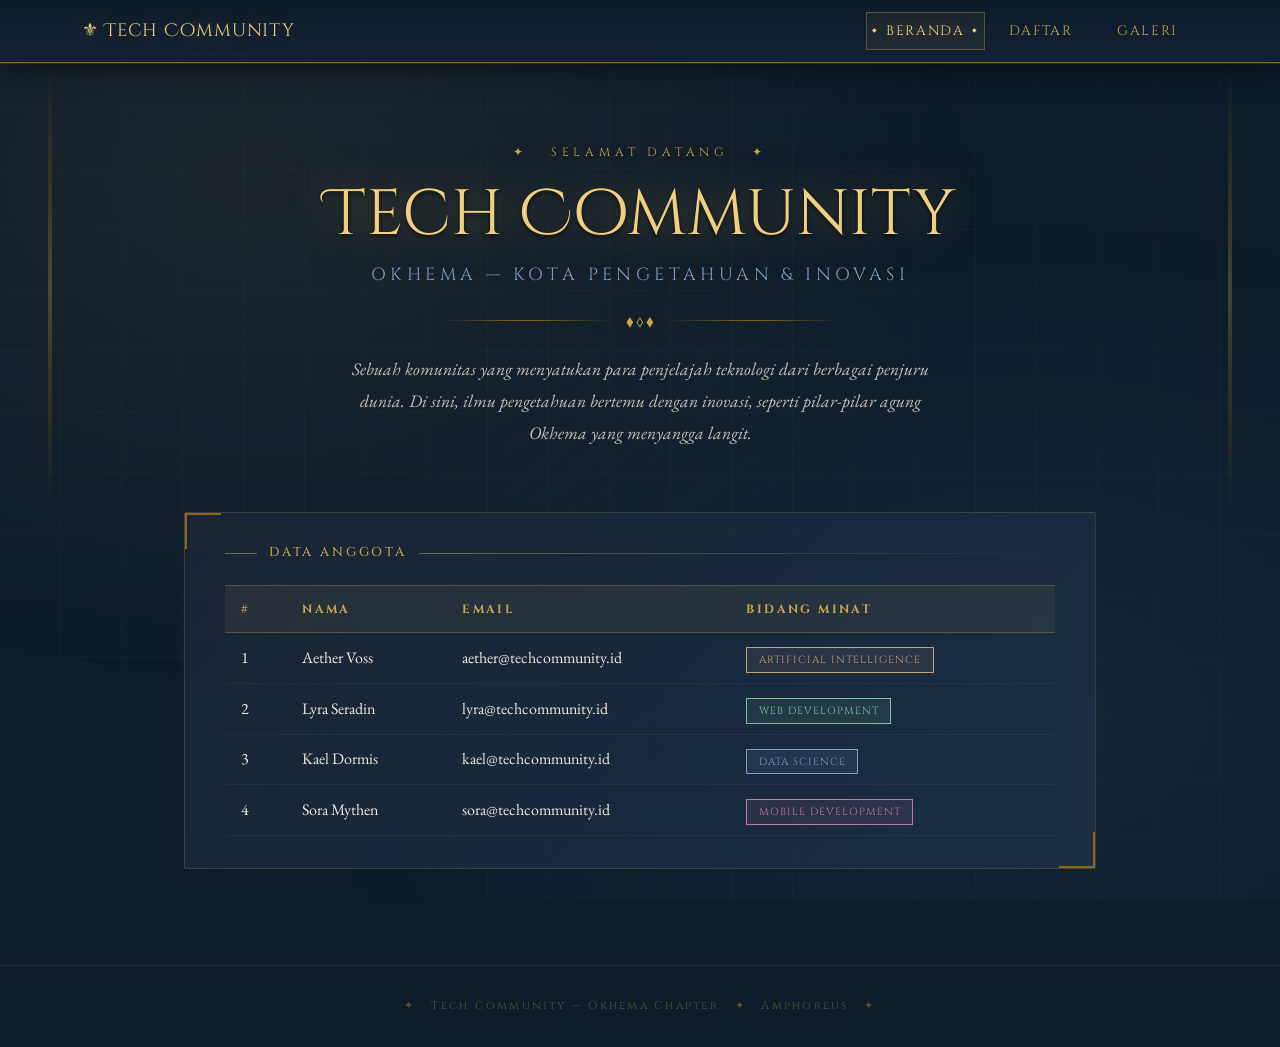
<file: index.html>
<!DOCTYPE html>
<html lang="id">
<head>
    <meta charset="UTF-8">
    <meta name="viewport" content="width=device-width, initial-scale=1.0">
    <title>Tech Community</title>
    <link href="https://cdn.jsdelivr.net/npm/bootstrap@5.3.3/dist/css/bootstrap.min.css" rel="stylesheet">
    <link href="https://fonts.googleapis.com/css2?family=Cinzel+Decorative:wght@400;700;900&family=Cinzel:wght@400;600;700&family=EB+Garamond:ital,wght@0,400;0,500;1,400&display=swap" rel="stylesheet">
    <link rel="stylesheet" href="./okhema-base.css">
    <link rel="stylesheet" href="./index.css">
</head>
<body>

    <!-- NAVBAR -->
    <nav class="navbar-okhema">
        <div class="container d-flex align-items-center justify-content-between flex-wrap gap-2">
            <span class="navbar-brand-text">⚜ Tech Community</span>
            <div class="d-flex gap-1">
                <a href="./index.html"   class="nav-link-okhema active">Beranda</a>
                <a href="./form.html"    class="nav-link-okhema">Daftar</a>
                <a href="./gallery.html" class="nav-link-okhema">Galeri</a>
            </div>
        </div>
    </nav>

    <!-- HERO -->
    <section class="hero">
        <div class="pillar-left"></div>
        <div class="pillar-right"></div>

        <p class="hero-ornament fade-up">✦ &nbsp; Selamat Datang &nbsp; ✦</p>
        <h1 class="hero-title fade-up-d1">Tech Community</h1>
        <p class="hero-subtitle fade-up-d2">Okhema — Kota Pengetahuan &amp; Inovasi</p>

        <div class="hero-divider fade-up-d3">
            <div class="line"></div>
            <span class="gem">◆ ◇ ◆</span>
            <div class="line"></div>
        </div>

        <p class="hero-desc fade-up-d4">
            Sebuah komunitas yang menyatukan para penjelajah teknologi dari berbagai penjuru dunia.
            Di sini, ilmu pengetahuan bertemu dengan inovasi, seperti pilar-pilar agung Okhema
            yang menyangga langit.
        </p>
    </section>

    <!-- MAIN CONTENT -->
    <div class="container-main">
        <div class="section-card fade-up">
            <div class="corner-br"></div>
            <h2 class="section-title">Data Anggota</h2>

            <div class="table-responsive">
                <table class="table-okhema" id="memberTable">
                    <thead>
                        <tr>
                            <th>#</th>
                            <th>Nama</th>
                            <th>Email</th>
                            <th>Bidang Minat</th>
                        </tr>
                    </thead>
                    <tbody id="staticRows">
                        <tr>
                            <td>1</td>
                            <td>Aether Voss</td>
                            <td>aether@techcommunity.id</td>
                            <td><span class="badge-minat badge-ai">Artificial Intelligence</span></td>
                        </tr>
                        <tr>
                            <td>2</td>
                            <td>Lyra Seradin</td>
                            <td>lyra@techcommunity.id</td>
                            <td><span class="badge-minat badge-web">Web Development</span></td>
                        </tr>
                        <tr>
                            <td>3</td>
                            <td>Kael Dormis</td>
                            <td>kael@techcommunity.id</td>
                            <td><span class="badge-minat badge-data">Data Science</span></td>
                        </tr>
                        <tr>
                            <td>4</td>
                            <td>Sora Mythen</td>
                            <td>sora@techcommunity.id</td>
                            <td><span class="badge-minat badge-mobile">Mobile Development</span></td>
                        </tr>
                    </tbody>
                    <tbody id="newEntries"></tbody>
                </table>
            </div>
        </div>
    </div>

    <!-- FOOTER -->
    <footer>
        ✦ &nbsp; Tech Community — Okhema Chapter &nbsp; ✦ &nbsp; Amphoreus &nbsp; ✦
    </footer>

    <script src="https://cdn.jsdelivr.net/npm/bootstrap@5.3.3/dist/js/bootstrap.bundle.min.js"></script>
    <script src="./index.js"></script>
</body>
</html>
</file>
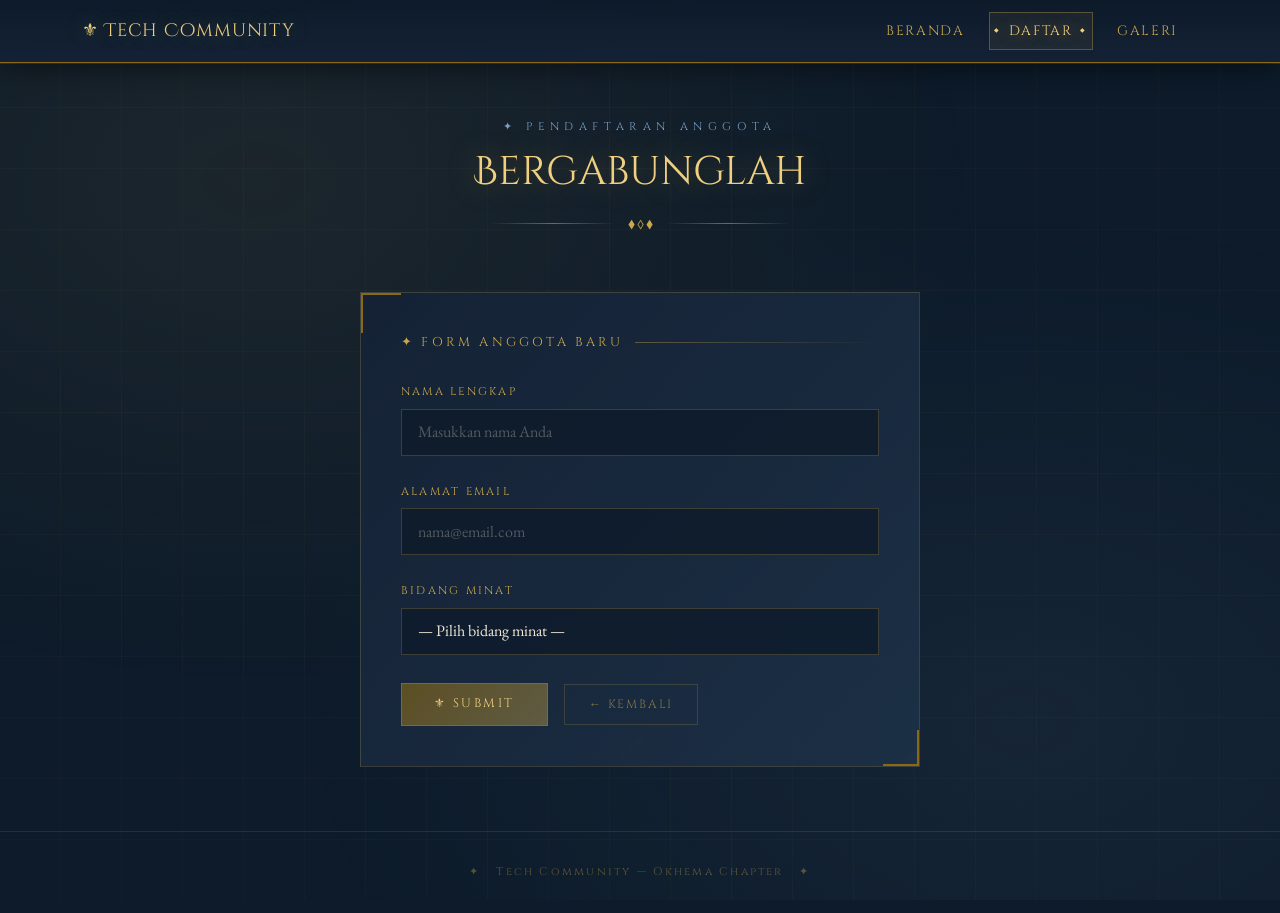
<file: form.html>
<!DOCTYPE html>
<html lang="id">
<head>
    <meta charset="UTF-8">
    <meta name="viewport" content="width=device-width, initial-scale=1.0">
    <title>Form Anggota — Tech Community</title>
    <link href="https://cdn.jsdelivr.net/npm/bootstrap@5.3.3/dist/css/bootstrap.min.css" rel="stylesheet">
    <link href="https://fonts.googleapis.com/css2?family=Cinzel+Decorative:wght@400;700&family=Cinzel:wght@400;600;700&family=EB+Garamond:ital,wght@0,400;0,500;1,400&display=swap" rel="stylesheet">
    <link rel="stylesheet" href="./okhema-base.css">
    <link rel="stylesheet" href="./form.css">
</head>
<body>

    <!-- NAVBAR -->
    <nav class="navbar-okhema">
        <div class="container d-flex align-items-center justify-content-between flex-wrap gap-2">
            <span class="navbar-brand-text">⚜ Tech Community</span>
            <div class="d-flex gap-1">
                <a href="./index.html"   class="nav-link-okhema">Beranda</a>
                <a href="./form.html"    class="nav-link-okhema active">Daftar</a>
                <a href="./gallery.html" class="nav-link-okhema">Galeri</a>
            </div>
        </div>
    </nav>

    <!-- PAGE HEADER -->
    <div class="page-header">
        <p class="page-label fade-up">✦ Pendaftaran Anggota</p>
        <h1 class="page-title fade-up-d1">Bergabunglah</h1>
        <div class="divider-ornate fade-up-d2">
            <div class="line"></div>
            <span class="gem">◆ ◇ ◆</span>
            <div class="line"></div>
        </div>
    </div>

    <!-- FORM CARD -->
    <div class="container px-3">
        <div class="form-card">
            <div class="corner-br"></div>

            <form id="memberForm" novalidate>
                <fieldset>
                    <legend>✦ Form Anggota Baru</legend>

                    <div class="field-group">
                        <label class="field-label" for="nama">Nama Lengkap</label>
                        <input type="text" id="nama" name="nama" class="field-input"
                               placeholder="Masukkan nama Anda" required>
                    </div>

                    <div class="field-group">
                        <label class="field-label" for="email">Alamat Email</label>
                        <input type="email" id="email" name="email" class="field-input"
                               placeholder="nama@email.com" required>
                    </div>

                    <div class="field-group">
                        <label class="field-label" for="minat">Bidang Minat</label>
                        <select id="minat" name="minat" class="field-input" required>
                            <option value="" disabled selected>— Pilih bidang minat —</option>
                            <option value="web">Web Development</option>
                            <option value="mobile">Mobile Development</option>
                            <option value="data">Data Science</option>
                            <option value="ai">Artificial Intelligence</option>
                        </select>
                    </div>

                    <div class="btn-row">
                        <button type="submit" class="btn-okhema">⚜ Submit</button>
                        <a href="./index.html" class="btn-ghost">← Kembali</a>
                    </div>
                </fieldset>
            </form>

            <!-- RESULT BOX -->
            <div class="result-box" id="result-box">
                <p class="result-label">✦ Data Tersimpan</p>
                <p class="result-item">Nama &nbsp; : <span id="r-nama"></span></p>
                <p class="result-item">Email &nbsp; : <span id="r-email"></span></p>
                <p class="result-item">Minat &nbsp; : <span id="r-minat"></span></p>
            </div>
        </div>
    </div>

    <!-- FOOTER -->
    <footer>
        ✦ &nbsp; Tech Community — Okhema Chapter &nbsp; ✦
    </footer>

    <script src="https://cdn.jsdelivr.net/npm/bootstrap@5.3.3/dist/js/bootstrap.bundle.min.js"></script>
    <script src="./form.js"></script>
</body>
</html>
</file>
<file: okhema-base.css>
/* ============================================================
   okhema-base.css — Shared styles for all pages
   Tech Community | Okhema / Amphoreus Theme
   ============================================================ */

/* === VARIABLES === */
:root {
    --gold: #C9A84C;
    --gold-light: #F0D080;
    --gold-dark: #8B6914;
    --navy: #0D1B2A;
    --navy-mid: #152236;
    --navy-light: #1E3248;
    --accent: #7B9FC4;
    --text-light: #F0E8D8;
}

/* === RESET & BASE === */
* {
    box-sizing: border-box;
    margin: 0;
    padding: 0;
}

body {
    background-color: var(--navy);
    color: var(--text-light);
    font-family: 'EB Garamond', serif;
    font-size: 1.05rem;
    min-height: 100vh;
    overflow-x: hidden;
}

/* === BACKGROUND PATTERN === */
body::before {
    content: '';
    position: fixed;
    inset: 0;
    background:
        radial-gradient(ellipse at 20% 20%, rgba(201,168,76,0.08) 0%, transparent 50%),
        radial-gradient(ellipse at 80% 80%, rgba(123,159,196,0.08) 0%, transparent 50%),
        repeating-linear-gradient(
            0deg,
            transparent,
            transparent 60px,
            rgba(201,168,76,0.03) 60px,
            rgba(201,168,76,0.03) 61px
        ),
        repeating-linear-gradient(
            90deg,
            transparent,
            transparent 60px,
            rgba(201,168,76,0.03) 60px,
            rgba(201,168,76,0.03) 61px
        );
    pointer-events: none;
    z-index: 0;
}

/* === NAVBAR === */
.navbar-okhema {
    background: linear-gradient(180deg, rgba(13,27,42,0.98) 0%, rgba(21,34,54,0.95) 100%);
    border-bottom: 1px solid var(--gold-dark);
    padding: 0.75rem 0;
    position: sticky;
    top: 0;
    z-index: 1000;
    box-shadow: 0 4px 30px rgba(0,0,0,0.5), 0 1px 0 rgba(201,168,76,0.2);
}

.navbar-brand-text {
    font-family: 'Cinzel Decorative', serif;
    font-size: 1.1rem;
    color: var(--gold-light);
    text-shadow: 0 0 20px rgba(201,168,76,0.4);
    letter-spacing: 0.05em;
}

.nav-link-okhema {
    font-family: 'Cinzel', serif;
    font-size: 0.85rem;
    letter-spacing: 0.12em;
    text-transform: uppercase;
    color: var(--gold);
    padding: 0.5rem 1.2rem;
    border: 1px solid transparent;
    text-decoration: none;
    transition: all 0.3s ease;
    position: relative;
}

.nav-link-okhema::before,
.nav-link-okhema::after {
    content: '◆';
    font-size: 0.4rem;
    position: absolute;
    top: 50%;
    transform: translateY(-50%);
    opacity: 0;
    transition: opacity 0.3s, color 0.3s;
    color: var(--gold-light);
}

.nav-link-okhema::before { left: 0.3rem; }
.nav-link-okhema::after  { right: 0.3rem; }

.nav-link-okhema:hover,
.nav-link-okhema.active {
    color: var(--gold-light);
    border-color: rgba(201,168,76,0.35);
    background: rgba(201,168,76,0.07);
    text-shadow: 0 0 12px rgba(201,168,76,0.5);
}

.nav-link-okhema:hover::before,
.nav-link-okhema:hover::after,
.nav-link-okhema.active::before,
.nav-link-okhema.active::after {
    opacity: 1;
}

/* === PAGE HEADER (shared) === */
.page-header {
    text-align: center;
    padding: 3.5rem 1rem 2.5rem;
    position: relative;
    z-index: 1;
}

.page-label {
    font-family: 'Cinzel', serif;
    font-size: 0.7rem;
    letter-spacing: 0.5em;
    text-transform: uppercase;
    color: var(--accent);
    margin-bottom: 0.75rem;
}

.page-title {
    font-family: 'Cinzel Decorative', serif;
    font-size: clamp(1.5rem, 4vw, 2.5rem);
    color: var(--gold-light);
    text-shadow: 0 0 30px rgba(201,168,76,0.4);
    margin-bottom: 0.5rem;
}

/* === ORNATE DIVIDER === */
.divider-ornate {
    display: flex;
    align-items: center;
    justify-content: center;
    gap: 0.75rem;
    margin: 1.25rem auto;
    max-width: 300px;
}

.divider-ornate .line {
    flex: 1;
    height: 1px;
    background: linear-gradient(90deg, transparent, var(--gold-dark), transparent);
}

.divider-ornate .gem {
    color: var(--gold);
    font-size: 0.65rem;
}

/* === SECTION / MEDIA CARD === */
.section-card,
.media-card {
    background: linear-gradient(135deg, rgba(21,34,54,0.9) 0%, rgba(30,50,72,0.8) 100%);
    border: 1px solid rgba(201,168,76,0.2);
    border-radius: 2px;
    padding: 2rem 2.5rem;
    position: relative;
    overflow: hidden;
    z-index: 1;
    margin-bottom: 2rem;
}

.section-card::before,
.media-card::before {
    content: '';
    position: absolute;
    inset: 0;
    background: linear-gradient(135deg, rgba(201,168,76,0.03) 0%, transparent 60%);
    pointer-events: none;
}

/* top-left corner */
.section-card::after,
.media-card::after {
    content: '';
    position: absolute;
    top: 0;
    left: 0;
    width: 36px;
    height: 36px;
    border-top: 2px solid var(--gold-dark);
    border-left: 2px solid var(--gold-dark);
    pointer-events: none;
}

/* bottom-right corner */
.corner-br {
    position: absolute;
    bottom: 0;
    right: 0;
    width: 36px;
    height: 36px;
    border-bottom: 2px solid var(--gold-dark);
    border-right: 2px solid var(--gold-dark);
}

/* === CARD / SECTION TITLE === */
.section-title,
.card-title {
    font-family: 'Cinzel', serif;
    font-size: 0.8rem;
    letter-spacing: 0.22em;
    text-transform: uppercase;
    color: var(--gold);
    margin-bottom: 1.5rem;
    display: flex;
    align-items: center;
    gap: 0.75rem;
}

.section-title::before,
.card-title::before {
    content: '';
    flex: 0 0 2rem;
    height: 1px;
    background: rgba(201,168,76,0.5);
}

.section-title::after,
.card-title::after {
    content: '';
    flex: 1;
    height: 1px;
    background: linear-gradient(90deg, rgba(201,168,76,0.5), transparent);
}

/* === BUTTONS === */
.btn-okhema {
    font-family: 'Cinzel', serif;
    font-size: 0.78rem;
    letter-spacing: 0.2em;
    text-transform: uppercase;
    background: linear-gradient(135deg, rgba(139,105,20,0.6), rgba(201,168,76,0.4));
    border: 1px solid var(--gold-dark);
    color: var(--gold-light);
    padding: 0.7rem 2rem;
    cursor: pointer;
    transition: all 0.3s ease;
    text-decoration: none;
    display: inline-block;
}

.btn-okhema:hover {
    background: linear-gradient(135deg, rgba(201,168,76,0.5), rgba(240,208,128,0.3));
    border-color: var(--gold);
    color: var(--gold-light);
    box-shadow: 0 0 20px rgba(201,168,76,0.2);
}

.btn-ghost {
    font-family: 'Cinzel', serif;
    font-size: 0.75rem;
    letter-spacing: 0.15em;
    text-transform: uppercase;
    background: transparent;
    border: 1px solid rgba(201,168,76,0.2);
    color: rgba(201,168,76,0.6);
    padding: 0.65rem 1.5rem;
    cursor: pointer;
    transition: all 0.3s ease;
    text-decoration: none;
    display: inline-block;
}

.btn-ghost:hover {
    border-color: rgba(201,168,76,0.5);
    color: var(--gold);
}

/* === FOOTER === */
footer {
    text-align: center;
    padding: 2rem 1rem;
    border-top: 1px solid rgba(201,168,76,0.15);
    font-family: 'Cinzel', serif;
    font-size: 0.7rem;
    letter-spacing: 0.2em;
    color: rgba(201,168,76,0.4);
    position: relative;
    z-index: 1;
}

/* === ANIMATION === */
@keyframes fadeUp {
    from { opacity: 0; transform: translateY(24px); }
    to   { opacity: 1; transform: translateY(0); }
}

.fade-up {
    animation: fadeUp 0.7s ease both;
}

.fade-up-d1 { animation: fadeUp 0.7s 0.1s ease both; }
.fade-up-d2 { animation: fadeUp 0.7s 0.2s ease both; }
.fade-up-d3 { animation: fadeUp 0.7s 0.3s ease both; }
.fade-up-d4 { animation: fadeUp 0.7s 0.4s ease both; }

/* === CONTAINER === */
.container-main {
    max-width: 960px;
    margin: 0 auto;
    padding: 0 1.5rem 4rem;
    position: relative;
    z-index: 1;
}
</file>
<file: index.css>
/* ============================================================
   index.css — Styles specific to index.html (Beranda)
   Tech Community | Okhema / Amphoreus Theme
   ============================================================ */

/* === HERO SECTION === */
.hero {
    position: relative;
    text-align: center;
    padding: 5rem 1rem 4rem;
    overflow: hidden;
    z-index: 1;
}

.pillar-left,
.pillar-right {
    position: absolute;
    top: 0;
    bottom: 0;
    width: 4px;
    background: linear-gradient(
        180deg,
        transparent,
        var(--gold-dark) 30%,
        var(--gold) 50%,
        var(--gold-dark) 70%,
        transparent
    );
    opacity: 0.3;
}

.pillar-left  { left: 3rem; }
.pillar-right { right: 3rem; }

.hero-ornament {
    font-family: 'Cinzel', serif;
    font-size: 0.75rem;
    letter-spacing: 0.4em;
    text-transform: uppercase;
    color: var(--gold);
    opacity: 0.7;
    margin-bottom: 1rem;
}

.hero-title {
    font-family: 'Cinzel Decorative', serif;
    font-size: clamp(2rem, 6vw, 4rem);
    color: var(--gold-light);
    text-shadow:
        0 0 40px rgba(201,168,76,0.5),
        0 2px 4px rgba(0,0,0,0.8);
    line-height: 1.2;
    margin-bottom: 0.5rem;
}

.hero-subtitle {
    font-family: 'Cinzel', serif;
    font-size: clamp(0.85rem, 2vw, 1.1rem);
    letter-spacing: 0.25em;
    color: var(--accent);
    text-transform: uppercase;
    margin-bottom: 1.5rem;
}

.hero-divider {
    display: flex;
    align-items: center;
    justify-content: center;
    gap: 0.75rem;
    margin: 1.5rem auto;
    max-width: 400px;
}

.hero-divider .line {
    flex: 1;
    height: 1px;
    background: linear-gradient(90deg, transparent, var(--gold-dark), transparent);
}

.hero-divider .gem {
    color: var(--gold);
    font-size: 0.7rem;
}

.hero-desc {
    font-family: 'EB Garamond', serif;
    font-size: 1.1rem;
    color: rgba(240,232,216,0.8);
    max-width: 600px;
    margin: 0 auto;
    line-height: 1.8;
    font-style: italic;
}

/* === MEMBER TABLE === */
.table-okhema {
    border-collapse: separate;
    border-spacing: 0;
    width: 100%;
    font-family: 'EB Garamond', serif;
}

.table-okhema thead th {
    font-family: 'Cinzel', serif;
    font-size: 0.75rem;
    letter-spacing: 0.2em;
    text-transform: uppercase;
    color: var(--gold);
    background: rgba(201,168,76,0.08);
    border-top: 1px solid rgba(201,168,76,0.3);
    border-bottom: 1px solid rgba(201,168,76,0.3);
    padding: 0.9rem 1rem;
}

.table-okhema tbody tr {
    transition: background 0.2s;
}

.table-okhema tbody tr:hover {
    background: rgba(201,168,76,0.05);
}

.table-okhema tbody td {
    padding: 0.8rem 1rem;
    border-bottom: 1px solid rgba(201,168,76,0.08);
    color: var(--text-light);
    font-size: 1rem;
}

/* === INTEREST BADGES === */
.badge-minat {
    font-family: 'Cinzel', serif;
    font-size: 0.65rem;
    letter-spacing: 0.1em;
    text-transform: uppercase;
    padding: 0.3rem 0.7rem;
    border-radius: 0;
    border: 1px solid;
}

.badge-web    { color: #7BC4A0; border-color: #7BC4A0; background: rgba(123,196,160,0.1); }
.badge-mobile { color: #C47BA0; border-color: #C47BA0; background: rgba(196,123,160,0.1); }
.badge-data   { color: #7BA0C4; border-color: #7BA0C4; background: rgba(123,160,196,0.1); }
.badge-ai     { color: #C4A07B; border-color: #C4A07B; background: rgba(196,160,123,0.1); }

/* === NEW ENTRIES (from form) === */
#newEntries td {
    font-style: italic;
}

#newEntries td:first-child::before {
    content: '✦ ';
    color: var(--gold);
    font-size: 0.7em;
}
</file>
<file: form.css>
/* ============================================================
   form.css — Styles specific to form.html (Pendaftaran)
   Tech Community | Okhema / Amphoreus Theme
   ============================================================ */

/* === FORM CARD === */
.form-card {
    background: linear-gradient(135deg, rgba(21,34,54,0.95) 0%, rgba(30,50,72,0.85) 100%);
    border: 1px solid rgba(201,168,76,0.2);
    padding: 2.5rem;
    position: relative;
    max-width: 560px;
    margin: 0 auto 4rem;
    z-index: 1;
    animation: fadeUp 0.6s ease both;
}

.form-card::after {
    content: '';
    position: absolute;
    top: 0;
    left: 0;
    width: 40px;
    height: 40px;
    border-top: 2px solid var(--gold-dark);
    border-left: 2px solid var(--gold-dark);
    pointer-events: none;
}

/* === FIELDSET & LEGEND === */
fieldset {
    border: none;
    padding: 0;
}

legend {
    font-family: 'Cinzel', serif;
    font-size: 0.8rem;
    letter-spacing: 0.25em;
    text-transform: uppercase;
    color: var(--gold);
    margin-bottom: 2rem;
    display: flex;
    align-items: center;
    gap: 0.75rem;
    width: 100%;
}

legend::after {
    content: '';
    flex: 1;
    height: 1px;
    background: linear-gradient(90deg, rgba(201,168,76,0.4), transparent);
}

/* === FIELD GROUP === */
.field-group {
    margin-bottom: 1.75rem;
}

.field-label {
    display: block;
    font-family: 'Cinzel', serif;
    font-size: 0.7rem;
    letter-spacing: 0.2em;
    text-transform: uppercase;
    color: var(--gold);
    margin-bottom: 0.5rem;
}

.field-input {
    width: 100%;
    background: rgba(13,27,42,0.8);
    border: 1px solid rgba(201,168,76,0.25);
    border-radius: 0;
    color: var(--text-light);
    font-family: 'EB Garamond', serif;
    font-size: 1rem;
    padding: 0.65rem 1rem;
    transition: border-color 0.3s, box-shadow 0.3s;
    outline: none;
    -webkit-appearance: none;
    appearance: none;
}

.field-input:focus {
    border-color: var(--gold);
    box-shadow: 0 0 0 2px rgba(201,168,76,0.15), inset 0 0 12px rgba(201,168,76,0.04);
}

.field-input option {
    background: var(--navy-mid);
    color: var(--text-light);
}

.field-input::placeholder {
    color: rgba(240,232,216,0.3);
}

/* === BUTTON ROW === */
.btn-row {
    display: flex;
    gap: 1rem;
    align-items: center;
    flex-wrap: wrap;
}

/* === RESULT BOX === */
.result-box {
    display: none;
    margin-top: 1.75rem;
    padding: 1.25rem 1.5rem;
    background: rgba(201,168,76,0.06);
    border: 1px solid rgba(201,168,76,0.25);
    border-left: 3px solid var(--gold);
}

.result-label {
    font-family: 'Cinzel', serif;
    font-size: 0.65rem;
    letter-spacing: 0.3em;
    text-transform: uppercase;
    color: var(--gold);
    margin-bottom: 0.75rem;
}

.result-item {
    font-size: 0.95rem;
    color: var(--text-light);
    margin-bottom: 0.3rem;
}

.result-item span {
    color: var(--gold-light);
    font-style: italic;
}
</file>
